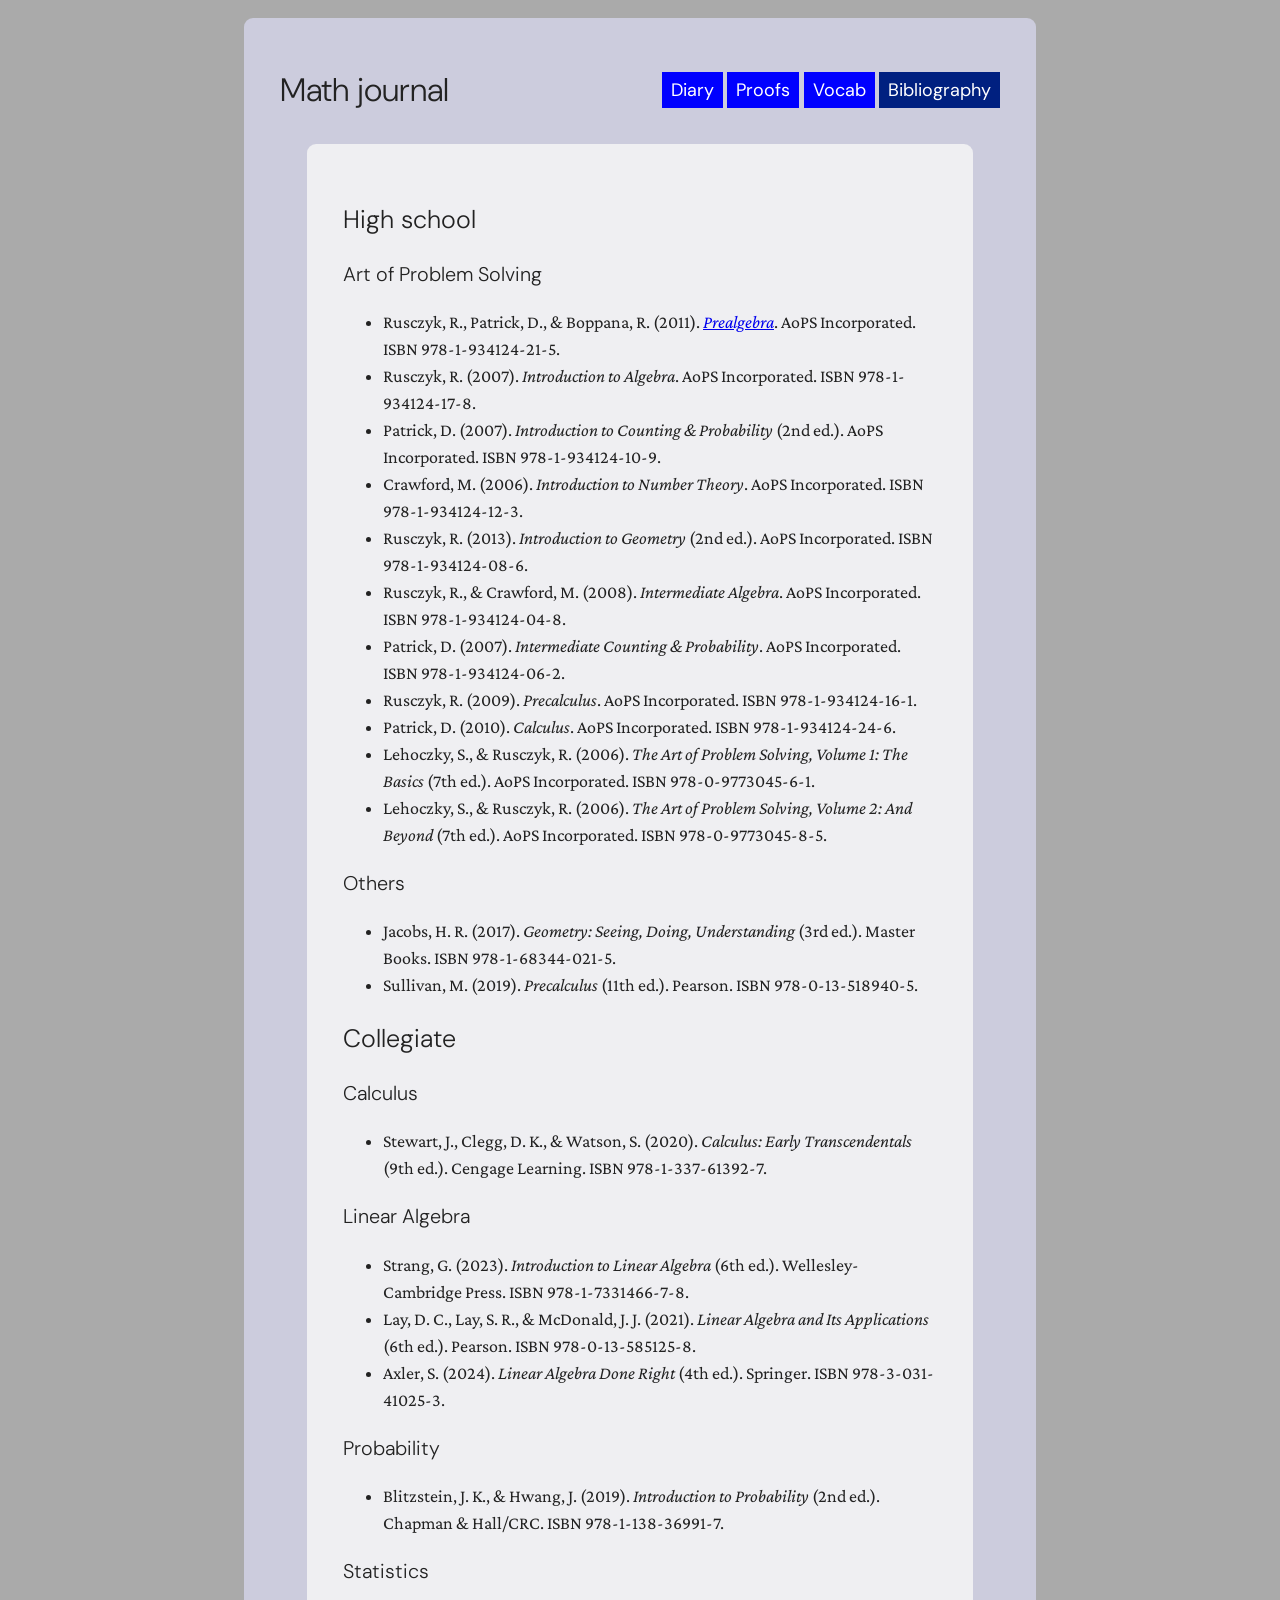
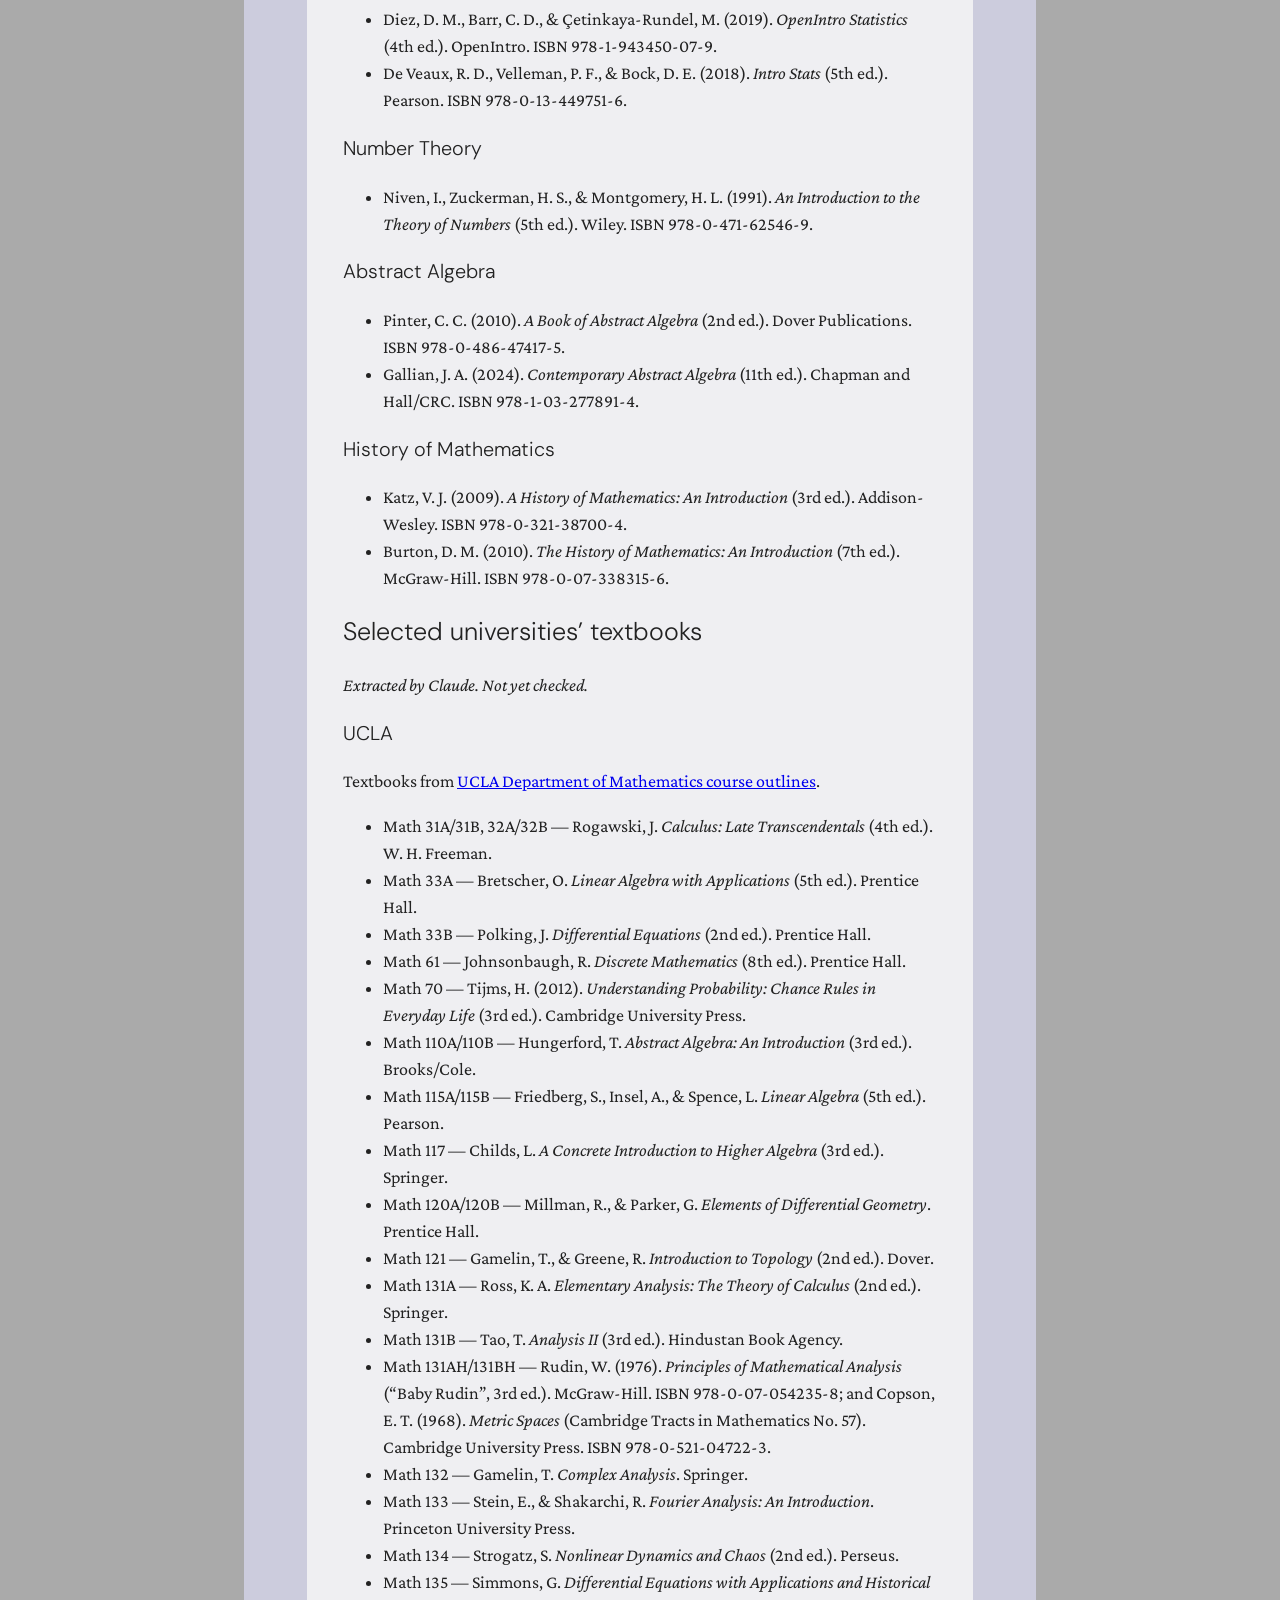
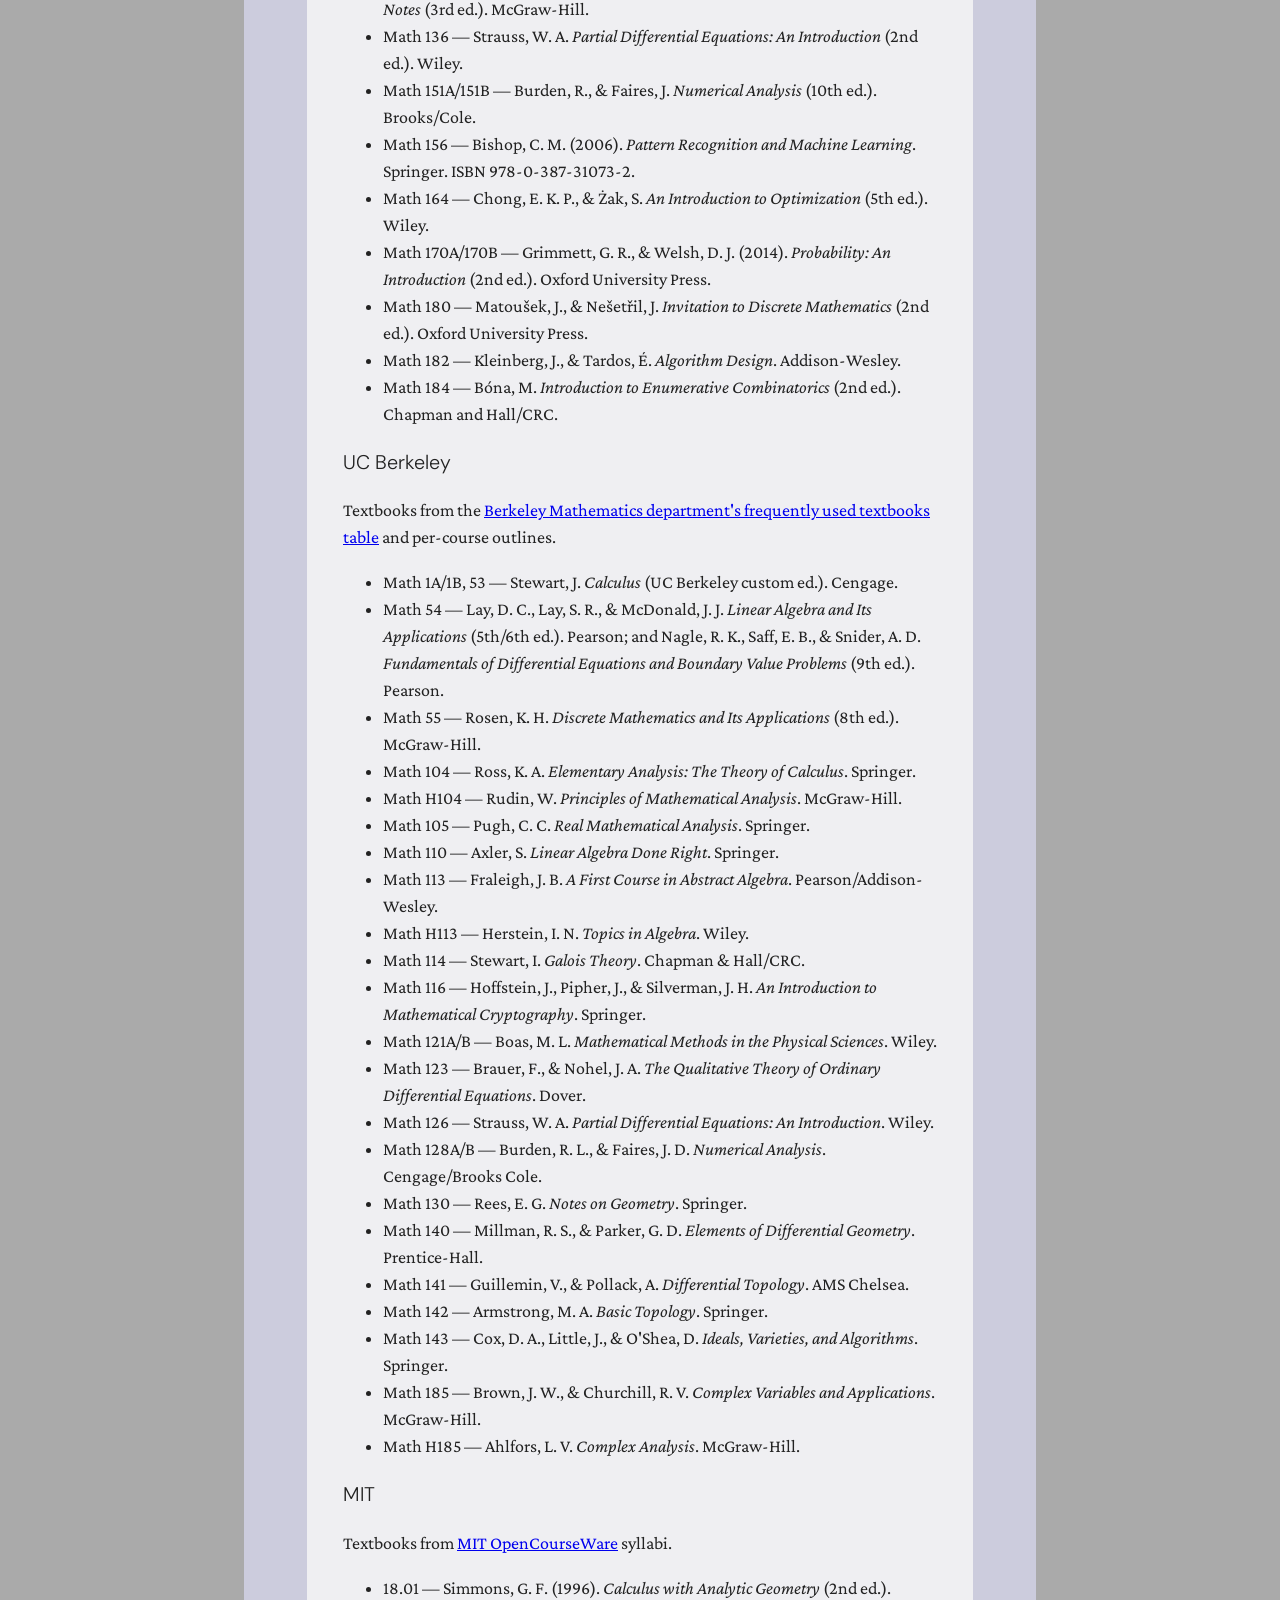
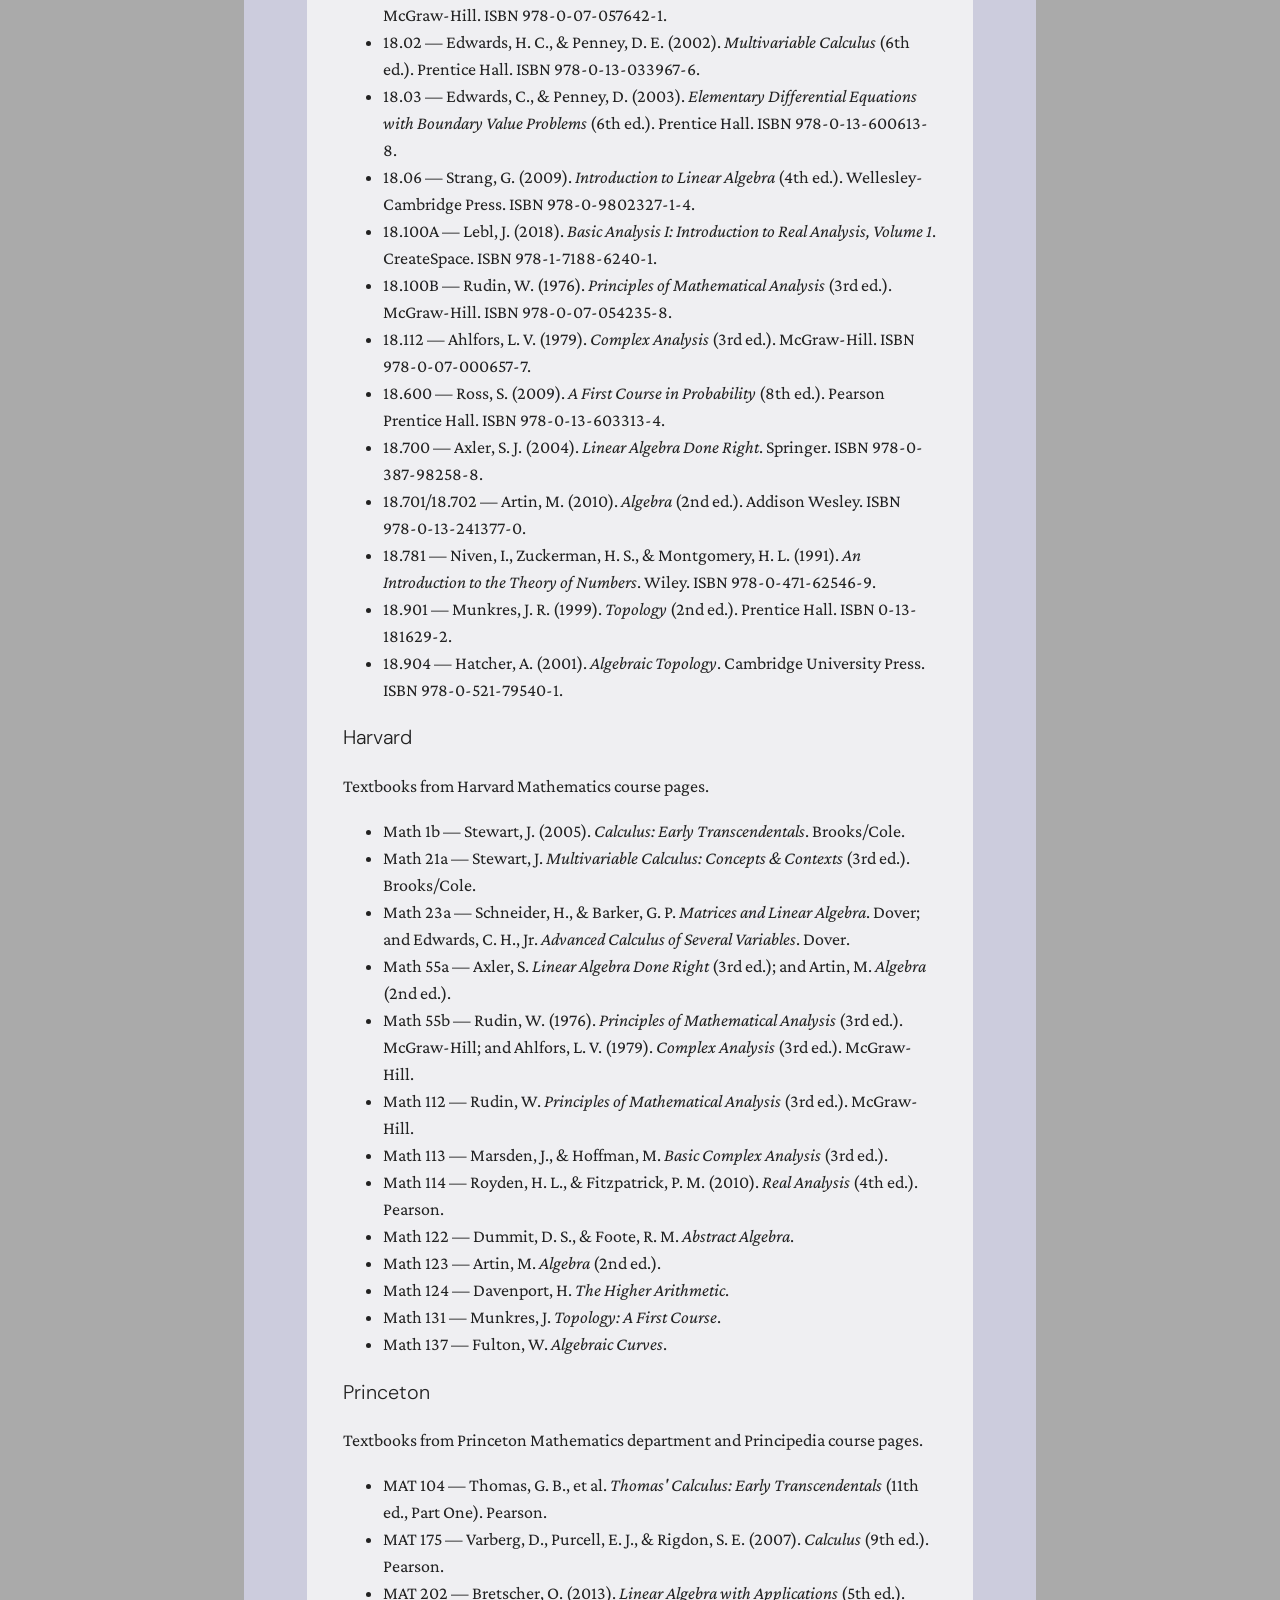
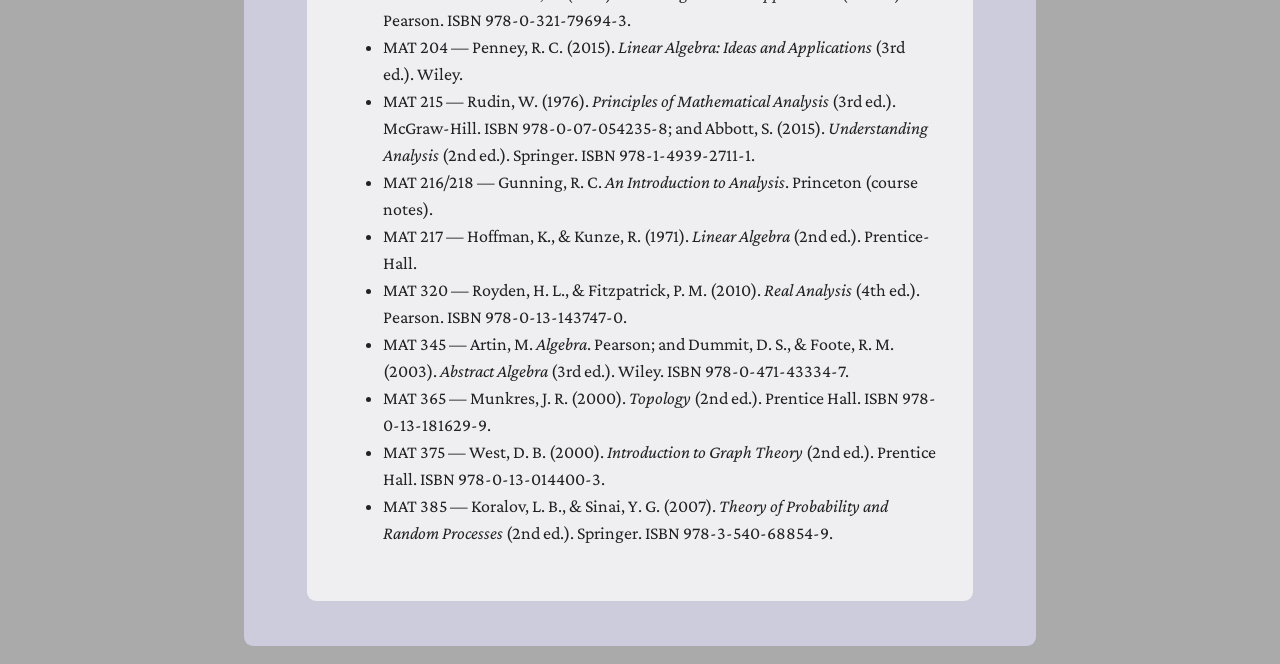
<file: bibliography/index.html>
<!DOCTYPE html>
<html lang="en">
  <head>
    <meta charset="UTF-8">
    <meta name="viewport" content="width=device-width, initial-scale=1.0">
    <title>Bibliography</title>
    <link rel="stylesheet" href="../style.css">
    <script type="module" src="../time.js"></script>
  </head>
  <body>

    <nav>
      <h1>Math journal</h1>

      <input type="checkbox" id="menu-toggle" class="menu-toggle" hidden>
      <label for="menu-toggle" class="menu-button">&#9776;</label>
      <ul>
        <li><a href="../">Diary</a></li>
        <li><a href="../proofs/">Proofs</a></li>
        <li><a href="../vocab/">Vocab</a></li>
        <li><a href="./" aria-current="page">Bibliography</a></li>
      </ul>
    </nav>

    <section>
      <h2>High school</h2>

      <h3>Art of Problem Solving</h3>
      <ul>
        <li>
          Rusczyk, R., Patrick, D., &amp; Boppana, R. (2011).
          <i><a href="https://artofproblemsolving.com/store/book/prealgebra">Prealgebra</a></i>.
          AoPS Incorporated. ISBN 978-1-934124-21-5.
        </li>
        <li>
          Rusczyk, R. (2007). <i>Introduction to Algebra</i>. AoPS Incorporated.
          ISBN 978-1-934124-17-8.
        </li>
        <li>
          Patrick, D. (2007). <i>Introduction to Counting &amp; Probability</i>
          (2nd ed.). AoPS Incorporated. ISBN 978-1-934124-10-9.
        </li>
        <li>
          Crawford, M. (2006). <i>Introduction to Number Theory</i>.
          AoPS Incorporated. ISBN 978-1-934124-12-3.
        </li>
        <li>
          Rusczyk, R. (2013). <i>Introduction to Geometry</i> (2nd ed.).
          AoPS Incorporated. ISBN 978-1-934124-08-6.
        </li>
        <li>
          Rusczyk, R., &amp; Crawford, M. (2008). <i>Intermediate Algebra</i>.
          AoPS Incorporated. ISBN 978-1-934124-04-8.
        </li>
        <li>
          Patrick, D. (2007). <i>Intermediate Counting &amp; Probability</i>.
          AoPS Incorporated. ISBN 978-1-934124-06-2.
        </li>
        <li>
          Rusczyk, R. (2009). <i>Precalculus</i>. AoPS Incorporated.
          ISBN 978-1-934124-16-1.
        </li>
        <li>
          Patrick, D. (2010). <i>Calculus</i>. AoPS Incorporated.
          ISBN 978-1-934124-24-6.
        </li>
        <li>
          Lehoczky, S., &amp; Rusczyk, R. (2006).
          <i>The Art of Problem Solving, Volume 1: The Basics</i> (7th ed.).
          AoPS Incorporated. ISBN 978-0-9773045-6-1.
        </li>
        <li>
          Lehoczky, S., &amp; Rusczyk, R. (2006).
          <i>The Art of Problem Solving, Volume 2: And Beyond</i> (7th ed.).
          AoPS Incorporated. ISBN 978-0-9773045-8-5.
        </li>
      </ul>

      <h3>Others</h3>

      <ul>
        <li>
          Jacobs, H. R. (2017). <i>Geometry: Seeing, Doing, Understanding</i>
          (3rd ed.). Master Books. ISBN 978-1-68344-021-5.
        </li>
        <li>
          Sullivan, M. (2019). <i>Precalculus</i> (11th ed.). Pearson.
          ISBN 978-0-13-518940-5.
        </li>
      </ul>



      <h2>Collegiate</h2>

      <h3>Calculus</h3>
      <ul>
        <li>
          Stewart, J., Clegg, D. K., &amp; Watson, S. (2020).
          <i>Calculus: Early Transcendentals</i> (9th ed.). Cengage Learning.
          ISBN 978-1-337-61392-7.
        </li>
      </ul>

      <h3>Linear Algebra</h3>
      <ul>
        <li>
          Strang, G. (2023). <i>Introduction to Linear Algebra</i> (6th ed.).
          Wellesley-Cambridge Press. ISBN 978-1-7331466-7-8.
        </li>
        <li>
          Lay, D. C., Lay, S. R., &amp; McDonald, J. J. (2021).
          <i>Linear Algebra and Its Applications</i> (6th ed.). Pearson.
          ISBN 978-0-13-585125-8.
        </li>
        <li>
          Axler, S. (2024). <i>Linear Algebra Done Right</i> (4th ed.). Springer.
          ISBN 978-3-031-41025-3.
        </li>
      </ul>

      <h3>Probability</h3>
      <ul>
        <li>
          Blitzstein, J. K., &amp; Hwang, J. (2019). <i>Introduction to Probability</i>
          (2nd ed.). Chapman &amp; Hall/CRC. ISBN 978-1-138-36991-7.
        </li>
      </ul>

      <h3>Statistics</h3>
      <ul>
        <li>
          Diez, D. M., Barr, C. D., &amp; Çetinkaya-Rundel, M. (2019).
          <i>OpenIntro Statistics</i> (4th ed.). OpenIntro. ISBN 978-1-943450-07-9.
        </li>
        <li>
          De Veaux, R. D., Velleman, P. F., &amp; Bock, D. E. (2018).
          <i>Intro Stats</i> (5th ed.). Pearson. ISBN 978-0-13-449751-6.
        </li>
      </ul>

      <h3>Number Theory</h3>
      <ul>
        <li>
          Niven, I., Zuckerman, H. S., &amp; Montgomery, H. L. (1991).
          <i>An Introduction to the Theory of Numbers</i> (5th ed.). Wiley.
          ISBN 978-0-471-62546-9.
        </li>
      </ul>

      <h3>Abstract Algebra</h3>
      <ul>
        <li>
          Pinter, C. C. (2010). <i>A Book of Abstract Algebra</i> (2nd ed.).
          Dover Publications. ISBN 978-0-486-47417-5.
        </li>
        <li>
          Gallian, J. A. (2024). <i>Contemporary Abstract Algebra</i> (11th ed.).
          Chapman and Hall/CRC. ISBN 978-1-03-277891-4.
        </li>
      </ul>

      <h3>History of Mathematics</h3>
      <ul>
        <li>
          Katz, V. J. (2009). <i>A History of Mathematics: An Introduction</i>
          (3rd ed.). Addison-Wesley. ISBN 978-0-321-38700-4.
        </li>
        <li>
          Burton, D. M. (2010). <i>The History of Mathematics: An Introduction</i>
          (7th ed.). McGraw-Hill. ISBN 978-0-07-338315-6.
        </li>
      </ul>

      <h2>Selected universities’ textbooks</h2>

      <p><i>Extracted by Claude. Not yet checked.</i></p>

      <h3>UCLA</h3>
      <p>Textbooks from <a href="https://ww3.math.ucla.edu/courses/">UCLA Department of Mathematics course outlines</a>.</p>
      <ul>
        <li>
          Math 31A/31B, 32A/32B — Rogawski, J. <i>Calculus: Late Transcendentals</i>
          (4th ed.). W. H. Freeman.
        </li>
        <li>
          Math 33A — Bretscher, O. <i>Linear Algebra with Applications</i>
          (5th ed.). Prentice Hall.
        </li>
        <li>
          Math 33B — Polking, J. <i>Differential Equations</i> (2nd ed.).
          Prentice Hall.
        </li>
        <li>
          Math 61 — Johnsonbaugh, R. <i>Discrete Mathematics</i> (8th ed.).
          Prentice Hall.
        </li>
        <li>
          Math 70 — Tijms, H. (2012).
          <i>Understanding Probability: Chance Rules in Everyday Life</i>
          (3rd ed.). Cambridge University Press.
        </li>
        <li>
          Math 110A/110B — Hungerford, T.
          <i>Abstract Algebra: An Introduction</i> (3rd ed.). Brooks/Cole.
        </li>
        <li>
          Math 115A/115B — Friedberg, S., Insel, A., &amp; Spence, L.
          <i>Linear Algebra</i> (5th ed.). Pearson.
        </li>
        <li>
          Math 117 — Childs, L.
          <i>A Concrete Introduction to Higher Algebra</i> (3rd ed.). Springer.
        </li>
        <li>
          Math 120A/120B — Millman, R., &amp; Parker, G.
          <i>Elements of Differential Geometry</i>. Prentice Hall.
        </li>
        <li>
          Math 121 — Gamelin, T., &amp; Greene, R.
          <i>Introduction to Topology</i> (2nd ed.). Dover.
        </li>
        <li>
          Math 131A — Ross, K. A.
          <i>Elementary Analysis: The Theory of Calculus</i> (2nd ed.). Springer.
        </li>
        <li>
          Math 131B — Tao, T. <i>Analysis II</i> (3rd ed.). Hindustan Book Agency.
        </li>
        <li>
          Math 131AH/131BH — Rudin, W. (1976).
          <i>Principles of Mathematical Analysis</i> (&ldquo;Baby Rudin&rdquo;, 3rd ed.).
          McGraw-Hill. ISBN 978-0-07-054235-8; and Copson, E. T. (1968).
          <i>Metric Spaces</i> (Cambridge Tracts in Mathematics No. 57).
          Cambridge University Press. ISBN 978-0-521-04722-3.
        </li>
        <li>
          Math 132 — Gamelin, T. <i>Complex Analysis</i>. Springer.
        </li>
        <li>
          Math 133 — Stein, E., &amp; Shakarchi, R.
          <i>Fourier Analysis: An Introduction</i>. Princeton University Press.
        </li>
        <li>
          Math 134 — Strogatz, S. <i>Nonlinear Dynamics and Chaos</i> (2nd ed.).
          Perseus.
        </li>
        <li>
          Math 135 — Simmons, G.
          <i>Differential Equations with Applications and Historical Notes</i>
          (3rd ed.). McGraw-Hill.
        </li>
        <li>
          Math 136 — Strauss, W. A.
          <i>Partial Differential Equations: An Introduction</i> (2nd ed.). Wiley.
        </li>
        <li>
          Math 151A/151B — Burden, R., &amp; Faires, J.
          <i>Numerical Analysis</i> (10th ed.). Brooks/Cole.
        </li>
        <li>
          Math 156 — Bishop, C. M. (2006).
          <i>Pattern Recognition and Machine Learning</i>. Springer.
          ISBN 978-0-387-31073-2.
        </li>
        <li>
          Math 164 — Chong, E. K. P., &amp; Żak, S.
          <i>An Introduction to Optimization</i> (5th ed.). Wiley.
        </li>
        <li>
          Math 170A/170B — Grimmett, G. R., &amp; Welsh, D. J. (2014).
          <i>Probability: An Introduction</i> (2nd ed.). Oxford University Press.
        </li>
        <li>
          Math 180 — Matoušek, J., &amp; Nešetřil, J.
          <i>Invitation to Discrete Mathematics</i> (2nd ed.).
          Oxford University Press.
        </li>
        <li>
          Math 182 — Kleinberg, J., &amp; Tardos, É. <i>Algorithm Design</i>.
          Addison-Wesley.
        </li>
        <li>
          Math 184 — Bóna, M.
          <i>Introduction to Enumerative Combinatorics</i> (2nd ed.).
          Chapman and Hall/CRC.
        </li>
      </ul>

      <h3>UC Berkeley</h3>
      <p>Textbooks from the <a href="https://math.berkeley.edu/courses/frequently-used-textbooks">Berkeley Mathematics department's frequently used textbooks table</a> and per-course outlines.</p>
      <ul>
        <li>
          Math 1A/1B, 53 — Stewart, J. <i>Calculus</i> (UC Berkeley custom ed.).
          Cengage.
        </li>
        <li>
          Math 54 — Lay, D. C., Lay, S. R., &amp; McDonald, J. J.
          <i>Linear Algebra and Its Applications</i> (5th/6th ed.). Pearson;
          and Nagle, R. K., Saff, E. B., &amp; Snider, A. D.
          <i>Fundamentals of Differential Equations and Boundary Value Problems</i>
          (9th ed.). Pearson.
        </li>
        <li>
          Math 55 — Rosen, K. H.
          <i>Discrete Mathematics and Its Applications</i> (8th ed.). McGraw-Hill.
        </li>
        <li>
          Math 104 — Ross, K. A.
          <i>Elementary Analysis: The Theory of Calculus</i>. Springer.
        </li>
        <li>
          Math H104 — Rudin, W.
          <i>Principles of Mathematical Analysis</i>. McGraw-Hill.
        </li>
        <li>
          Math 105 — Pugh, C. C. <i>Real Mathematical Analysis</i>. Springer.
        </li>
        <li>
          Math 110 — Axler, S. <i>Linear Algebra Done Right</i>. Springer.
        </li>
        <li>
          Math 113 — Fraleigh, J. B.
          <i>A First Course in Abstract Algebra</i>. Pearson/Addison-Wesley.
        </li>
        <li>
          Math H113 — Herstein, I. N. <i>Topics in Algebra</i>. Wiley.
        </li>
        <li>
          Math 114 — Stewart, I. <i>Galois Theory</i>. Chapman &amp; Hall/CRC.
        </li>
        <li>
          Math 116 — Hoffstein, J., Pipher, J., &amp; Silverman, J. H.
          <i>An Introduction to Mathematical Cryptography</i>. Springer.
        </li>
        <li>
          Math 121A/B — Boas, M. L.
          <i>Mathematical Methods in the Physical Sciences</i>. Wiley.
        </li>
        <li>
          Math 123 — Brauer, F., &amp; Nohel, J. A.
          <i>The Qualitative Theory of Ordinary Differential Equations</i>. Dover.
        </li>
        <li>
          Math 126 — Strauss, W. A.
          <i>Partial Differential Equations: An Introduction</i>. Wiley.
        </li>
        <li>
          Math 128A/B — Burden, R. L., &amp; Faires, J. D.
          <i>Numerical Analysis</i>. Cengage/Brooks Cole.
        </li>
        <li>
          Math 130 — Rees, E. G. <i>Notes on Geometry</i>. Springer.
        </li>
        <li>
          Math 140 — Millman, R. S., &amp; Parker, G. D.
          <i>Elements of Differential Geometry</i>. Prentice-Hall.
        </li>
        <li>
          Math 141 — Guillemin, V., &amp; Pollack, A.
          <i>Differential Topology</i>. AMS Chelsea.
        </li>
        <li>
          Math 142 — Armstrong, M. A. <i>Basic Topology</i>. Springer.
        </li>
        <li>
          Math 143 — Cox, D. A., Little, J., &amp; O'Shea, D.
          <i>Ideals, Varieties, and Algorithms</i>. Springer.
        </li>
        <li>
          Math 185 — Brown, J. W., &amp; Churchill, R. V.
          <i>Complex Variables and Applications</i>. McGraw-Hill.
        </li>
        <li>
          Math H185 — Ahlfors, L. V. <i>Complex Analysis</i>. McGraw-Hill.
        </li>
      </ul>

      <h3>MIT</h3>
      <p>Textbooks from <a href="https://ocw.mit.edu/">MIT OpenCourseWare</a> syllabi.</p>
      <ul>
        <li>
          18.01 — Simmons, G. F. (1996).
          <i>Calculus with Analytic Geometry</i> (2nd ed.). McGraw-Hill.
          ISBN 978-0-07-057642-1.
        </li>
        <li>
          18.02 — Edwards, H. C., &amp; Penney, D. E. (2002).
          <i>Multivariable Calculus</i> (6th ed.). Prentice Hall.
          ISBN 978-0-13-033967-6.
        </li>
        <li>
          18.03 — Edwards, C., &amp; Penney, D. (2003).
          <i>Elementary Differential Equations with Boundary Value Problems</i>
          (6th ed.). Prentice Hall. ISBN 978-0-13-600613-8.
        </li>
        <li>
          18.06 — Strang, G. (2009). <i>Introduction to Linear Algebra</i>
          (4th ed.). Wellesley-Cambridge Press. ISBN 978-0-9802327-1-4.
        </li>
        <li>
          18.100A — Lebl, J. (2018).
          <i>Basic Analysis I: Introduction to Real Analysis, Volume 1</i>.
          CreateSpace. ISBN 978-1-7188-6240-1.
        </li>
        <li>
          18.100B — Rudin, W. (1976).
          <i>Principles of Mathematical Analysis</i> (3rd ed.). McGraw-Hill.
          ISBN 978-0-07-054235-8.
        </li>
        <li>
          18.112 — Ahlfors, L. V. (1979). <i>Complex Analysis</i> (3rd ed.).
          McGraw-Hill. ISBN 978-0-07-000657-7.
        </li>
        <li>
          18.600 — Ross, S. (2009). <i>A First Course in Probability</i>
          (8th ed.). Pearson Prentice Hall. ISBN 978-0-13-603313-4.
        </li>
        <li>
          18.700 — Axler, S. J. (2004). <i>Linear Algebra Done Right</i>.
          Springer. ISBN 978-0-387-98258-8.
        </li>
        <li>
          18.701/18.702 — Artin, M. (2010). <i>Algebra</i> (2nd ed.).
          Addison Wesley. ISBN 978-0-13-241377-0.
        </li>
        <li>
          18.781 — Niven, I., Zuckerman, H. S., &amp; Montgomery, H. L. (1991).
          <i>An Introduction to the Theory of Numbers</i>. Wiley.
          ISBN 978-0-471-62546-9.
        </li>
        <li>
          18.901 — Munkres, J. R. (1999). <i>Topology</i> (2nd ed.).
          Prentice Hall. ISBN 0-13-181629-2.
        </li>
        <li>
          18.904 — Hatcher, A. (2001). <i>Algebraic Topology</i>.
          Cambridge University Press. ISBN 978-0-521-79540-1.
        </li>
      </ul>

      <h3>Harvard</h3>
      <p>Textbooks from Harvard Mathematics course pages.</p>
      <ul>
        <li>
          Math 1b — Stewart, J. (2005).
          <i>Calculus: Early Transcendentals</i>. Brooks/Cole.
        </li>
        <li>
          Math 21a — Stewart, J.
          <i>Multivariable Calculus: Concepts &amp; Contexts</i> (3rd ed.).
          Brooks/Cole.
        </li>
        <li>
          Math 23a — Schneider, H., &amp; Barker, G. P.
          <i>Matrices and Linear Algebra</i>. Dover; and Edwards, C. H., Jr.
          <i>Advanced Calculus of Several Variables</i>. Dover.
        </li>
        <li>
          Math 55a — Axler, S.
          <i>Linear Algebra Done Right</i> (3rd ed.); and Artin, M.
          <i>Algebra</i> (2nd ed.).
        </li>
        <li>
          Math 55b — Rudin, W. (1976).
          <i>Principles of Mathematical Analysis</i> (3rd ed.). McGraw-Hill;
          and Ahlfors, L. V. (1979). <i>Complex Analysis</i> (3rd ed.).
          McGraw-Hill.
        </li>
        <li>
          Math 112 — Rudin, W.
          <i>Principles of Mathematical Analysis</i> (3rd ed.). McGraw-Hill.
        </li>
        <li>
          Math 113 — Marsden, J., &amp; Hoffman, M.
          <i>Basic Complex Analysis</i> (3rd ed.).
        </li>
        <li>
          Math 114 — Royden, H. L., &amp; Fitzpatrick, P. M. (2010).
          <i>Real Analysis</i> (4th ed.). Pearson.
        </li>
        <li>
          Math 122 — Dummit, D. S., &amp; Foote, R. M. <i>Abstract Algebra</i>.
        </li>
        <li>
          Math 123 — Artin, M. <i>Algebra</i> (2nd ed.).
        </li>
        <li>
          Math 124 — Davenport, H. <i>The Higher Arithmetic</i>.
        </li>
        <li>
          Math 131 — Munkres, J. <i>Topology: A First Course</i>.
        </li>
        <li>
          Math 137 — Fulton, W. <i>Algebraic Curves</i>.
        </li>
      </ul>

      <h3>Princeton</h3>
      <p>Textbooks from Princeton Mathematics department and Principedia course pages.</p>
      <ul>
        <li>
          MAT 104 — Thomas, G. B., et al.
          <i>Thomas' Calculus: Early Transcendentals</i> (11th ed., Part One).
          Pearson.
        </li>
        <li>
          MAT 175 — Varberg, D., Purcell, E. J., &amp; Rigdon, S. E. (2007).
          <i>Calculus</i> (9th ed.). Pearson.
        </li>
        <li>
          MAT 202 — Bretscher, O. (2013).
          <i>Linear Algebra with Applications</i> (5th ed.). Pearson.
          ISBN 978-0-321-79694-3.
        </li>
        <li>
          MAT 204 — Penney, R. C. (2015).
          <i>Linear Algebra: Ideas and Applications</i> (3rd ed.). Wiley.
        </li>
        <li>
          MAT 215 — Rudin, W. (1976).
          <i>Principles of Mathematical Analysis</i> (3rd ed.). McGraw-Hill.
          ISBN 978-0-07-054235-8; and Abbott, S. (2015).
          <i>Understanding Analysis</i> (2nd ed.). Springer.
          ISBN 978-1-4939-2711-1.
        </li>
        <li>
          MAT 216/218 — Gunning, R. C. <i>An Introduction to Analysis</i>.
          Princeton (course notes).
        </li>
        <li>
          MAT 217 — Hoffman, K., &amp; Kunze, R. (1971).
          <i>Linear Algebra</i> (2nd ed.). Prentice-Hall.
        </li>
        <li>
          MAT 320 — Royden, H. L., &amp; Fitzpatrick, P. M. (2010).
          <i>Real Analysis</i> (4th ed.). Pearson. ISBN 978-0-13-143747-0.
        </li>
        <li>
          MAT 345 — Artin, M. <i>Algebra</i>. Pearson; and Dummit, D. S., &amp;
          Foote, R. M. (2003). <i>Abstract Algebra</i> (3rd ed.). Wiley.
          ISBN 978-0-471-43334-7.
        </li>
        <li>
          MAT 365 — Munkres, J. R. (2000). <i>Topology</i> (2nd ed.).
          Prentice Hall. ISBN 978-0-13-181629-9.
        </li>
        <li>
          MAT 375 — West, D. B. (2000).
          <i>Introduction to Graph Theory</i> (2nd ed.). Prentice Hall.
          ISBN 978-0-13-014400-3.
        </li>
        <li>
          MAT 385 — Koralov, L. B., &amp; Sinai, Y. G. (2007).
          <i>Theory of Probability and Random Processes</i> (2nd ed.). Springer.
          ISBN 978-3-540-68854-9.
        </li>
      </ul>
    </section>

  </body>
</html>
</file>
<file: style.css>
@import url('https://fonts.googleapis.com/css2?family=DM+Sans:ital,opsz,wght@0,9..40,100..1000;1,9..40,100..1000&family=Crimson+Pro:ital,wght@0,200..900;1,200..900');

html {
  background: #aaa;
}

body {
  max-width: 40em;
  margin: 1em auto;
  height: 100%;
  font-family: "Crimson Pro", serif;
  font-size: 18px;
  line-height: 1.5;
  padding: 1em 2em;
  color: #222;
  background: #ccd;
  border-radius: 0.5em;
}

body.proofs {

  ul {
    line-height: 2.0;
  }

  span.date {
    opacity: 0.5;
  }
}

h1, h2, h3 {
  font-family: "DM Sans";
  font-weight: 300;
}

h1 { font-size: 1.8em; }
h2 { font-size: 1.4em; }
h3 { font-size: 1.1em; }

dt { font-weight: bold; margin-top: 1em; }
dd { margin-left: 1.5em; }

p:has(> time:first-child:last-child) {
  text-align: right;
}

.theorem {
  border-left: 3px solid #333;
  padding: 0.8em 1em;
  margin: 1.5em 0;
  background: #f8f8f8;
}
.theorem-label {
  font-weight: bold;
  margin-right: 0.3em;
}

.proof { margin: 1.5em 0; }
.proof-label {
  font-style: italic;
  margin-right: 0.3em;
}
.qed {
  float: right;
  margin-top: -1.2em;
}

section {
  background: #efeff2;
  padding: 2em;
  margin: 0 1.5em 1.5em;
  border-radius: 0.5em;
}

nav ul {
  font-family: "DM Sans";
  display: flex;
  flex-direction: row;
  flex-wrap: wrap;
  list-style-type: none;
  gap: 0.25em;
  align-items: stretch;
  margin: 2em 0;
  padding: 0;

  > li:has(h2) {
    background: none;
    color: blue;

    & > h2 {
      font-weight: 700;
    }
  }

  > li {
    background: blue;
    color: white;
    padding: 0.5em;
    display: flex;
    align-items: center;
  }

  > li:has([aria-current="page"]) {
    background: #002080;
    /* font-weight: 700; */
  }

  > li * {
    margin: 0;
    line-height: 1;
    color: inherit;
  }

  a {
    text-decoration: none;
  }
}

nav {
  display: flex;
  flex-direction: row;
  justify-content: space-between;
  align-items: center;
}

.menu-button {
  display: none;
}

@media (max-width: 600px) {
  body {
    margin: 0;
    padding: 0.5em 0.75em;
    border-radius: 0;
    min-height: 100dvh;
  }

  section {
    margin: 0 0 1em;
    padding: 1em;
  }

  nav {
    position: relative;
  }

  .menu-button {
    display: block;
    font-size: 1.5em;
    cursor: pointer;
  }

  nav > ul {
    display: none;
  }

  .menu-toggle:checked ~ ul {
    display: flex;
    flex-direction: column;
    position: absolute;
    right: 0;
    top: 1.75em;
    z-index: 10;
    gap: 0;
  }
}
</file>
